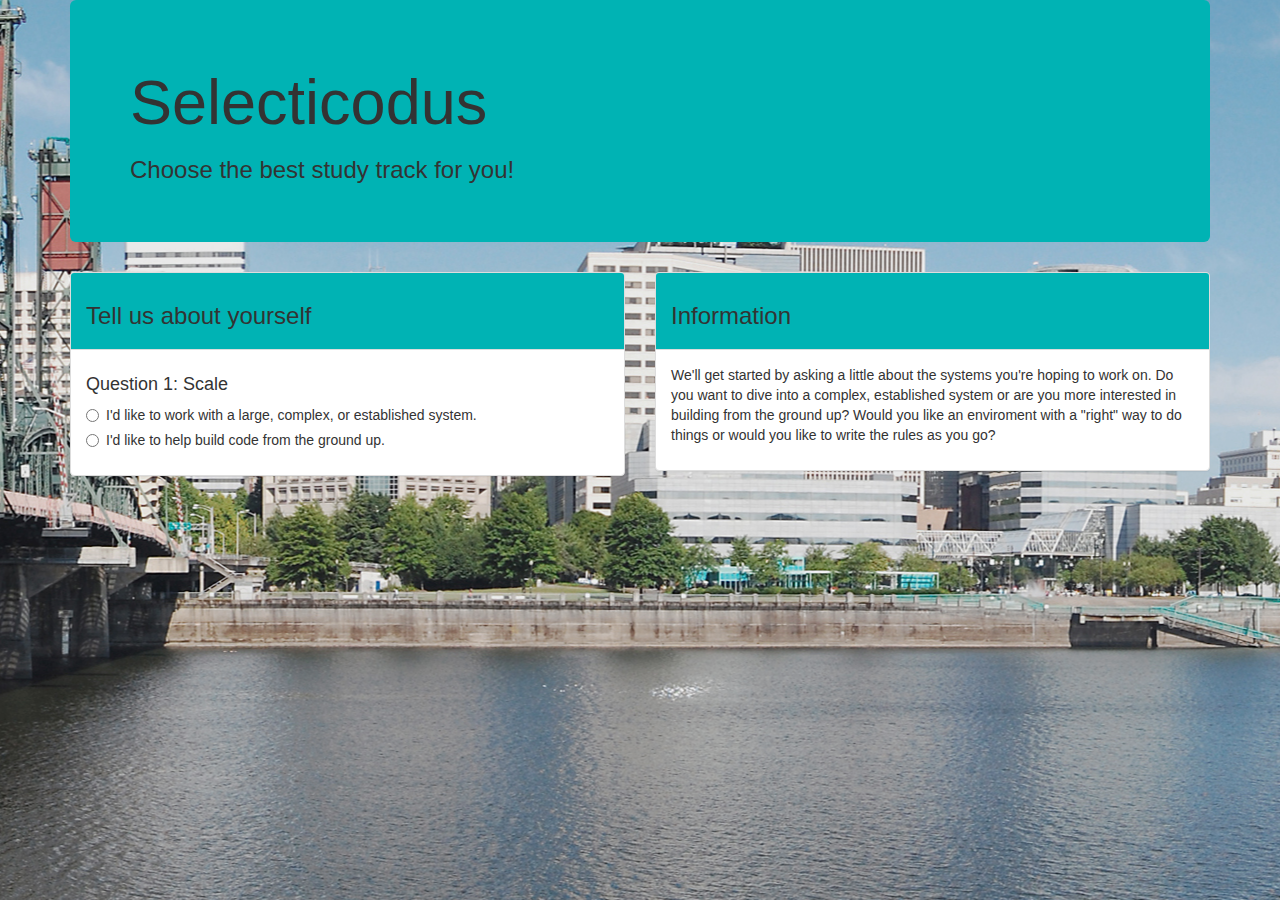
<file: index.html>
<!DOCTYPE html>
<html>
  <head>
    <link rel="stylesheet" href="css/bootstrap.css" type="text/css">
    <link rel="stylesheet" href="css/styles.css" type="text/css">
    <script src="js/jquery-3.1.1.js"></script>
    <script src="js/scripts.js"></script>
    <title>Selecticodus</title>
  </head>
  <body>
    <div class="container">
      <div class="jumbotron">
        <h1>Selecticodus</h1>
        <h3>Choose the best study track for you!</h3>
      </div>
      <div class="row">
        <form id="quiz">
          <div class="col-sm-6" id="quizpane">
            <div class="panel panel-default">
              <div class="panel-heading">
                <h3>Tell us about yourself</h3>
              </div>
              <div class="panel-body question1">
                <h4>Question 1: Scale</h4>
                <div class="radio">
                  <label>
                    <input type="radio" name="question1" value="1">I'd like to work with a large, complex, or established system.
                  </label>
                </div>
                <div class="radio">
                  <label>
                    <input type="radio" name="question1" value="0">I'd like to help build code from the ground up.
                  </label>
                </div>
                <button type="button" class="btn nextbtn">Next</button>
              </div>
              <div class="panel-body question2">
                <h4>Question 2: Teams</h4>
                <div class="radio">
                  <label>
                    <input type="radio" name="question2" value="1">I'd rather work on a large team, hopefully with mentorship and promotion potential.
                  </label>
                </div>
                <div class="radio">
                  <label>
                    <input type="radio" name="question2" value="0">I want to find new, intersting problems, even if the team isn't well supported.
                  </label>
                </div>
                <button type="button" class="btn prevbtn">Prev</button>
                <button type="button" class="btn nextbtn">Next</button>
              </div>
              <div class="panel-body question3">
                <h4>Question 3: Growth</h4>
                <div class="radio">
                  <label>
                    <input type="radio" name="question3" value="1">I want to develop deep expertise in one or two areas.
                  </label>
                </div>
                <div class="radio">
                  <label>
                    <input type="radio" name="question3" value="0">I want to keep working on lots of new methods and approaches.
                  </label>
                </div>
                <button type="button" class="btn prevbtn">Prev</button>
                <button type="button" class="btn nextbtn">Next</button>
              </div>
              <div class="panel-body question4">
                <h4>Question 4: Interest</h4>
                <div class="radio">
                  <label>
                    <input type="radio" name="question4" value="php">the coolest sites have dynamic content and processing right there in the browser.
                  </label>
                </div>
                <div class="radio">
                  <label>
                    <input type="radio" name="question4" value="css">The coolest sites are the ones with crisp design and slick interfaces.
                  </label>
                </div>
                <div class="radio">
                  <label>
                    <input type="radio" name="question4" value="csharp">The coolest sites are ones that let you interact with powerful, giant enterprise software.
                  </label>
                </div>
                <button type="button" class="btn prevbtn">Prev</button>
                <button type="button" class="btn nextbtn">Next</button>
              </div>
              <div class="panel-body question5">
                <h4>Question 5: Extra time</h4>
                <div class="radio">
                  <label>
                    <input type="radio" name="question5" value="ruby">I finished coding early, so I'll clean up the code and work on the user interface.
                  </label>
                </div>
                <div class="radio">
                  <label>
                    <input type="radio" name="question5" value="css">I finished coding early, so I'll take some time to style the page and make it look great.
                  </label>
                </div>
                <div class="radio">
                  <label>
                    <input type="radio" name="question5" value="java">I finished coding early, so I'll make sure the site works well on multiple devices.
                  </label>
                </div>
                <button type="button" class="btn prevbtn">Prev</button>
                <button id="submitbtn" type="submit" class="btn">Submit</button>
              </div>
            </div>
          </div>
        </form>
        <div class="col-sm-6" id="displaypane">
          <div class="panel panel-default">
            <div class="panel-heading">
              <h3>Information</h3>
            </div>
            <div class="panel-body question1">
              <p>We'll get started by asking a little about the systems you're hoping to work on.  Do you want to dive into a complex, established system or are you more interested in building from the ground up? Would you like an enviroment with a "right" way to do things or would you like to write the rules as you go?</p>
            </div>
            <div class="panel-body question2">
              <p>Next, tell us what is more important about the team environment you are on?  Larger companies may be able to offer support, mentorship, and promotion potential.  Startups or freelancing are more likely to have novel and prestigious problems to work on, but less infrastructure to support their teams.</p>
            </div>
            <div class="panel-body question3">
              <p>How deep would you like to focus your study?  All developers will have to learn constantly through their career.  Would you rather focus your learning on one deep area, or learn broadly in a number of different subjects?</p>
            </div>
            <div class="panel-body question4">
              <p>What inspires you about web development?  What kind of sites out  there have you found really cool?  What kinds of projects get you excited and make you want to work your hardest?</p>
            </div>
            <div class="panel-body question5">
              <p>Imagine you have achieved your minimum viable product in less time than budgeted.  What will you do with the extra time?  How do you fine tune the code before you ship?</p>
            </div>
            <div class="panel-body php">
              <h4>PHP</h4>
              <p>Based on your answers, you should consider studying PHP.  It's content handling could let you build some amazing depth into the user expereince.<span><a href="https://www.epicodus.com/php"> Learn more here</a></span></p>
            </div>
            <div class="panel-body java">
              <h4>Java</h4>
              <p>Based on your answers, you should consider studying java. Java is versatile, broadly used, and could let you work on multiple platforms.<span><a href="https://www.epicodus.com/java"> Learn more here</a></span></p>
            </div>
            <div class="panel-body csharp">
              <h4>C#</h4>
              <p>Based on your answers, you should consider studying C# (C sharp).  This will let you access the world of windows based enterprise software, and work on some powerful and complex systems.<span><a href="https://www.epicodus.com/c-sharp"> Learn more here</a></span></p>
            </div>
            <div class="panel-body ruby">
              <h4>Ruby</h4>
              <p>Based on your answers, you should consider studying Ruby. With it's simple elegance, you can quickly build deep expereinces from the ground up.<span><a href="https://www.epicodus.com/ruby"> Learn more here</a></span> </p>
            </div>
            <div class="panel-body css">
              <h4>CSS</h4>
              <p>Based on your answers, you should consider studying CSS. Both big and small organizaitons need good design, and these tools will keep your design looking the best.<span><a href="https://www.epicodus.com/css"> Learn more here</a></span></p>
            </div>
            <div class="panel-body overbtn">
              <h4>click here to start over</h4>
            </div>
        </div>
      </div>
    </div>
  </body>
</html>
</file>
<file: css/styles.css>
.jumbotron {
  background-color: rgba(0,179,180,1);
}

.panel-default > .panel-heading {
  background-color: rgba(0,179,180,1);
}

.overbtn {
  background-color: rgba(0,179,180,1);
  text-align: center;
}

#submitbtn {
  float: right;
}

body {
  background-image: url(../img/portland.jpg);
  background-size: height 100%;
  background-repeat: no-repeat;
  background-position: center;
}
</file>
